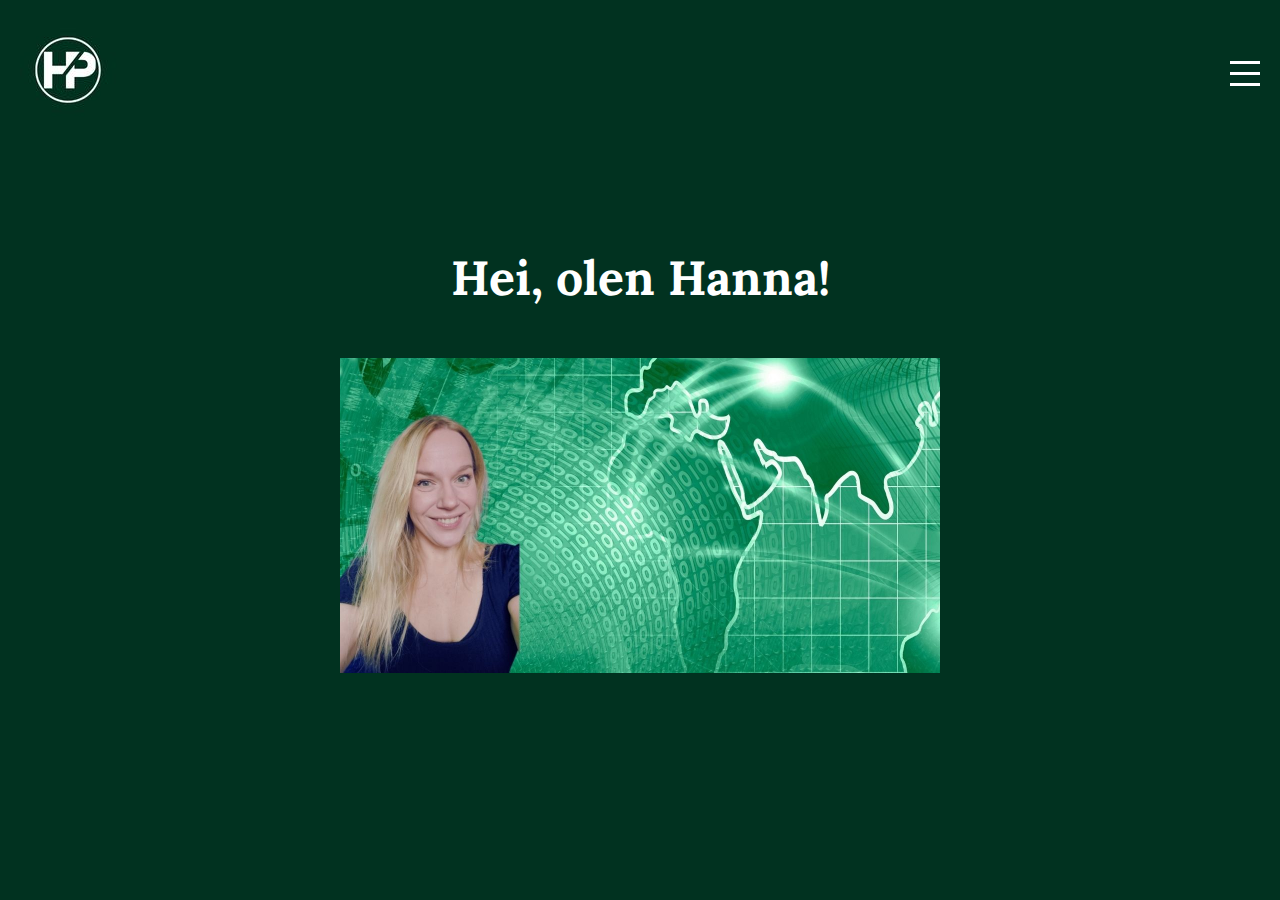
<file: index.html>
<!DOCTYPE html>
<html lang="fi">
<head>
    <meta charset="UTF-8">
    <meta name="viewport" content="width=device-width, initial-scale=1.0">
    <title>Hannan Portfolio</title>
    <link href="https://fonts.googleapis.com/css2?family=Lora&family=Roboto&display=swap" rel="stylesheet">
    <style>
      
        body {
            margin: 0;
            padding: 0;
            font-family: 'Roboto', sans-serif;
            background-color: #013220; 
            color: white; 
        }

        header {
            display: flex;
            justify-content: space-between;
            align-items: center;
            padding: 20px;
            background-color: transparent;
        }

     
        .logo {
            font-family: 'Lora', serif;
            font-size: 24px;
        }

       
        .menu {
            display: flex;
            flex-direction: column;
            cursor: pointer;
        }

        .menu div {
            width: 30px;
            height: 3px;
            background-color: white; 
            margin: 4px 0;
        }

       
        nav {
            display: none; 
            position: absolute;
            top: 60px;
            right: 20px;
            background-color: rgba(0, 0, 0, 0.8);
            padding: 10px;
            border-radius: 5px;
        }

        nav a {
            display: block;
            color: white;
            text-decoration: none;
            font-size: 18px;
            margin-bottom: 10px;
        }

      
        .hero {
            text-align: center;
            margin-top: 100px;
        }

        .hero h1 {
            font-family: 'Lora', serif;
            font-size: 48px;
            margin-bottom: 20px;
        }

      
        .image-section {
            position: relative;
            width: 80%;
            max-width: 600px;
            margin: 50px auto;
        }

        .image-section img {
            width: 100%;
            height: auto;
        }

        .image-section .overlay {
            position: absolute;
            top: 0;
            left: 0;
            right: 0;
            bottom: 0;
            background-color: rgba(0, 0, 0, 0.5); 
            display: flex;
            justify-content: center;
            align-items: center;
        }

        .image-section .overlay p {
            font-family: 'Roboto', sans-serif; 
            color: white;
            font-size: 18px;
        }

    </style>
</head>
<body>
    <header>
        <div class="logo">
    <img src="logo.jpg" alt="Logo" width="100"height "100"> 
    </div>    
        <div class="menu" onclick="toggleMenu()">
            <div></div>
            <div></div>
            <div></div>
        </div>
        <nav id="navMenu">
            <a href="index.html">Etusivu</a>
            <a href="about.html">Tietoa minusta</a>
            <a href="portfolio.html">Portfolio</a> 
        </nav>
    </header>

    <div class="hero">
        <h1>Hei, olen Hanna!</h1>
    </div>

<div class="image-section">
    <img src="kuvituskuva.jpg" alt="Kuvituskuva" width="800" height="600">
    </div>
</div>

    <script>
        function toggleMenu() {
            var nav = document.getElementById("navMenu");
            if (nav.style.display === "block") {
                nav.style.display = "none";
            } else {
                nav.style.display = "block";
            }
        }
    </script>

</body>
</html>
</file>
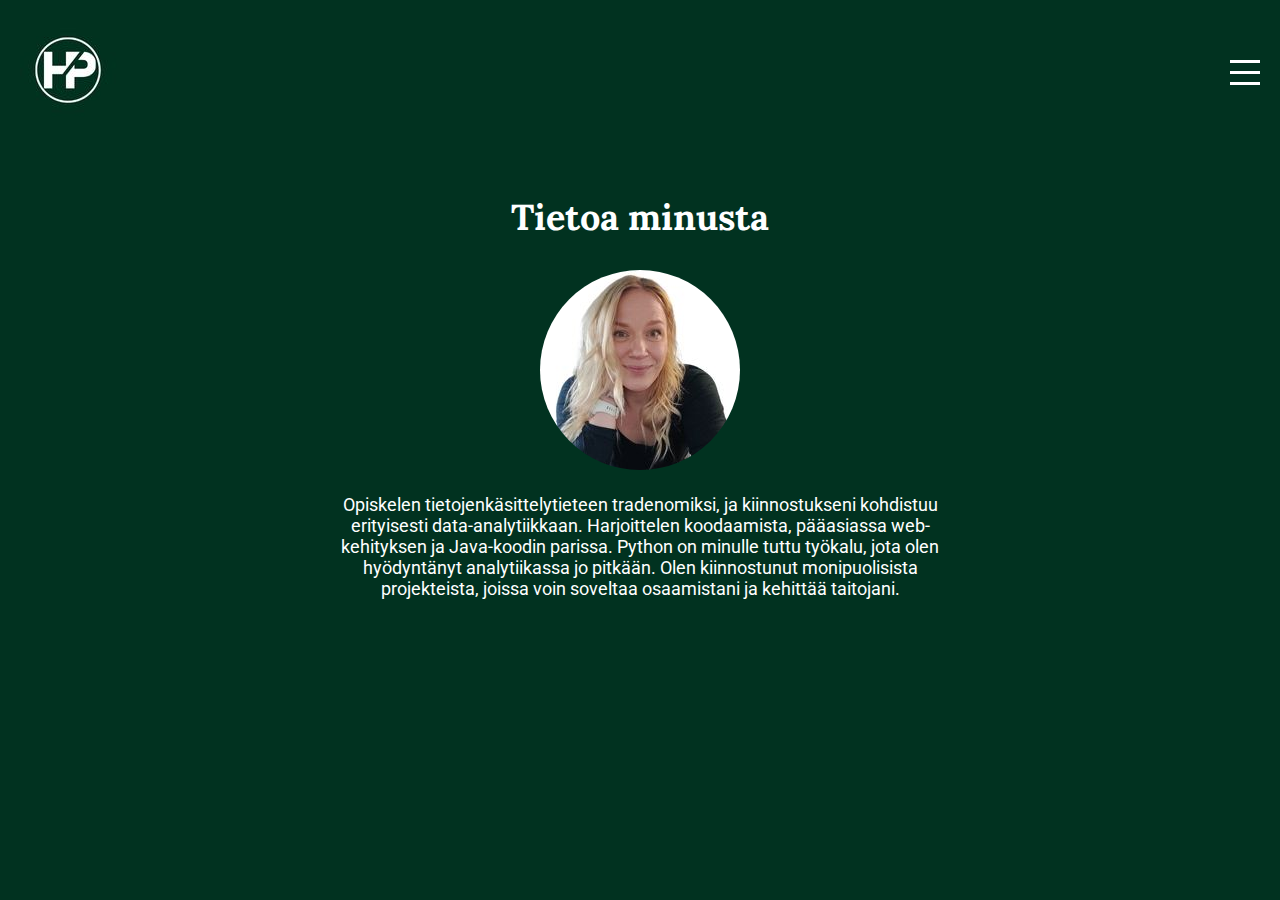
<file: about.html>
<!DOCTYPE html>
<html lang="fi">
<head>
    <meta charset="UTF-8">
    <meta name="viewport" content="width=device-width, initial-scale=1.0">
    <title>Tietoa Minusta</title>
    <link href="https://fonts.googleapis.com/css2?family=Lora&family=Roboto&display=swap" rel="stylesheet">
    <style>

        body {
            margin: 0;
            padding: 0;
            font-family: 'Roboto', sans-serif;
            background-color: #013220;
            color: white; 
        }

        header {
            display: flex;
            justify-content: space-between;
            align-items: center;
            padding: 20px;
            background-color: transparent;
        }

      
        .menu {
            display: flex;
            flex-direction: column;
            cursor: pointer;
        }

        .menu div {
            width: 30px;
            height: 3px;
            background-color: white; 
            margin: 4px 0;
        }

        nav {
            display: none; 
            position: absolute;
            top: 60px;
            right: 20px;
            background-color: rgba(0, 0, 0, 0.8);
            padding: 10px;
            border-radius: 5px;
        }

        nav a {
            display: block;
            color: white;
            text-decoration: none;
            font-size: 18px;
            margin-bottom: 10px;
        }

       
        .content {
            text-align: center;
            margin-top: 50px;
        }

        .content h1 {
            font-family: 'Lora', serif; 
            font-size: 36px;
            margin-bottom: 30px;
        }

       
        .profile-image {
            width: 200px;
            height: 200px;
            border-radius: 50%; 
            object-fit: cover;
            margin-bottom: 20px;
        }

        .content p {
            font-family: 'Roboto', sans-serif; 
            font-size: 18px;
            width: 80%;
            max-width: 600px;
            margin: 0 auto;
        }

        nav a {
            color: white;
            text-decoration: none;
            font-size: 18px;
            margin-left: 20px;
        }

    </style>
</head>
<body>
    <header>
    <div class="logo">
        <img src="logo.jpg" alt="Logo" width="100" height="100"> 
    </div>
        
        <div class="menu" onclick="toggleMenu()">
            <div></div>
            <div></div>
            <div></div>
        </div>
        <nav id="navMenu">
            <a href="index.html">Etusivu</a>
            <a href="about.html">Tietoa minusta</a>
            <a href="portfolio.html">Portfolio</a> 
        </nav>
    </header>

    <div class="content">
        <h1>Tietoa minusta</h1>
        <img class="profile-image" src="hanna1.jpg" alt="Profiilikuva" width="200" height="200">
        <p>
       Opiskelen tietojenkäsittelytieteen tradenomiksi, ja kiinnostukseni kohdistuu erityisesti data-analytiikkaan. Harjoittelen koodaamista, pääasiassa web-kehityksen ja Java-koodin parissa. Python on minulle tuttu työkalu, jota olen hyödyntänyt analytiikassa jo pitkään. Olen kiinnostunut monipuolisista projekteista, joissa voin soveltaa osaamistani ja kehittää taitojani.
        </p>
    </div>

    <script>
        function toggleMenu() {
            var nav = document.getElementById("navMenu");
            if (nav.style.display === "block") {
                nav.style.display = "none";
            } else {
                nav.style.display = "block";
            }
        }
    </script>

</body>
</html>
</file>
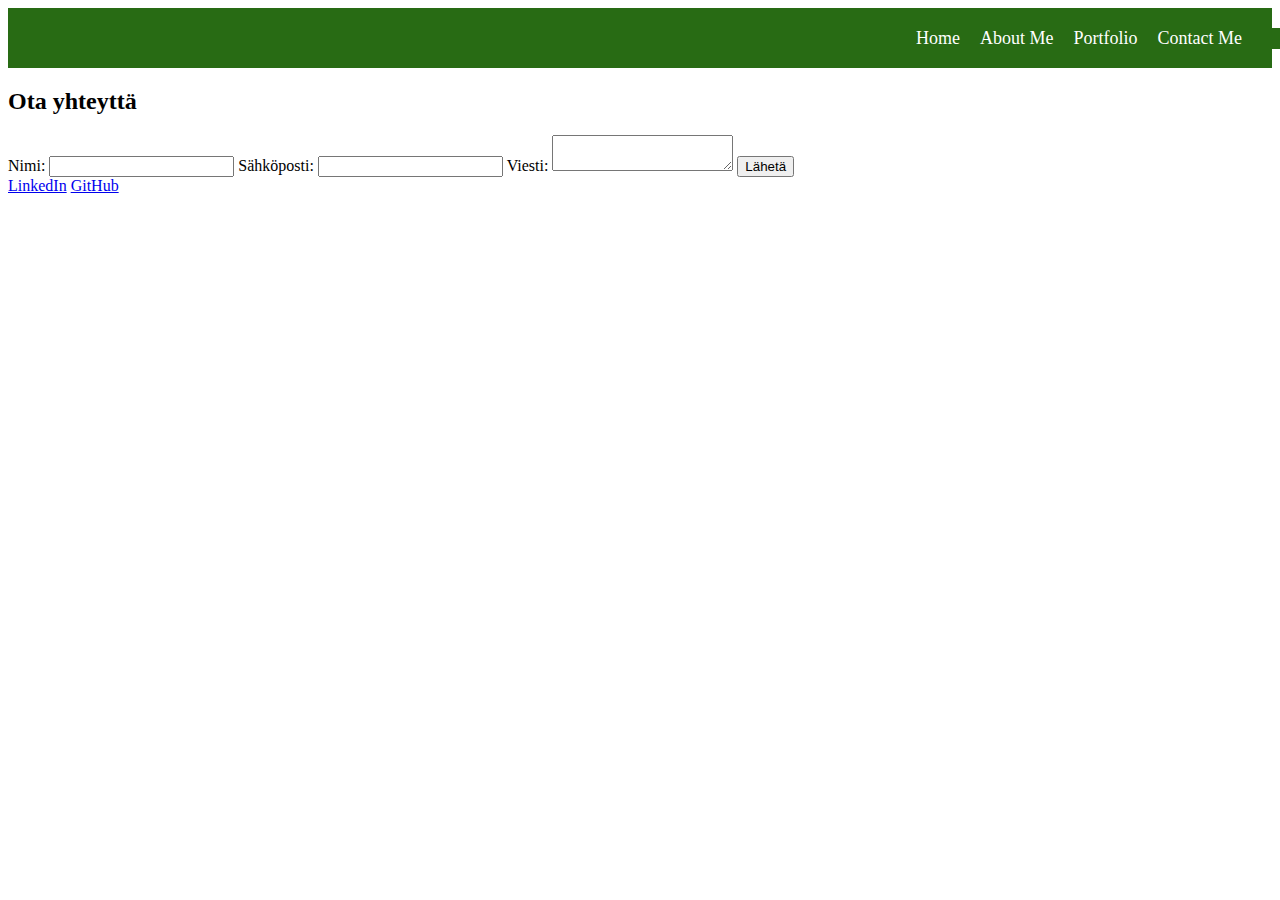
<file: contact.html>
<!DOCTYPE html>
<html lang="fi">
<head>
    <meta charset="UTF-8">
    <meta name="viewport" content="width=device-width, initial-scale=1.0">
    <title>Ota yhteyttä</title>
    <link rel="stylesheet" href="styles.css">
</head>
<body>
    <header>
        <nav>
            <div class="hamburger-menu" id="hamburger-menu">
                <span></span>
                <span></span>
                <span></span>
            </div>
            <ul class="nav-links" id="nav-links">
                <li><a href="index.html">Home</a></li>
                <li><a href="about.html">About Me</a></li>
                <li><a href="portfolio.html">Portfolio</a></li>
                <li><a href="contact.html">Contact Me</a></li>
            </ul>
        </nav>
    </header>

    <section id="contact">
        <h2>Ota yhteyttä</h2>
        <form>
            <label for="name">Nimi:</label>
            <input type="text" id="name" name="name" required>

            <label for="email">Sähköposti:</label>
            <input type="email" id="email" name="email" required>

            <label for="message">Viesti:</label>
            <textarea id="message" name="message" required></textarea>

            <button type="submit">Lähetä</button>
        </form>
        <div class="social-links">
            <a href="#">LinkedIn</a>
            <a href="#">GitHub</a>
        </div>
    </section>

    <!-- Hampurilaisvalikon toiminnallisuus -->
    <script>
        const hamburgerMenu = document.getElementById('hamburger-menu');
        const navLinks = document.getElementById('nav-links');

        hamburgerMenu.addEventListener('click', () => {
            navLinks.classList.toggle('active');
        });
    </script>
</body>
</html>
</file>
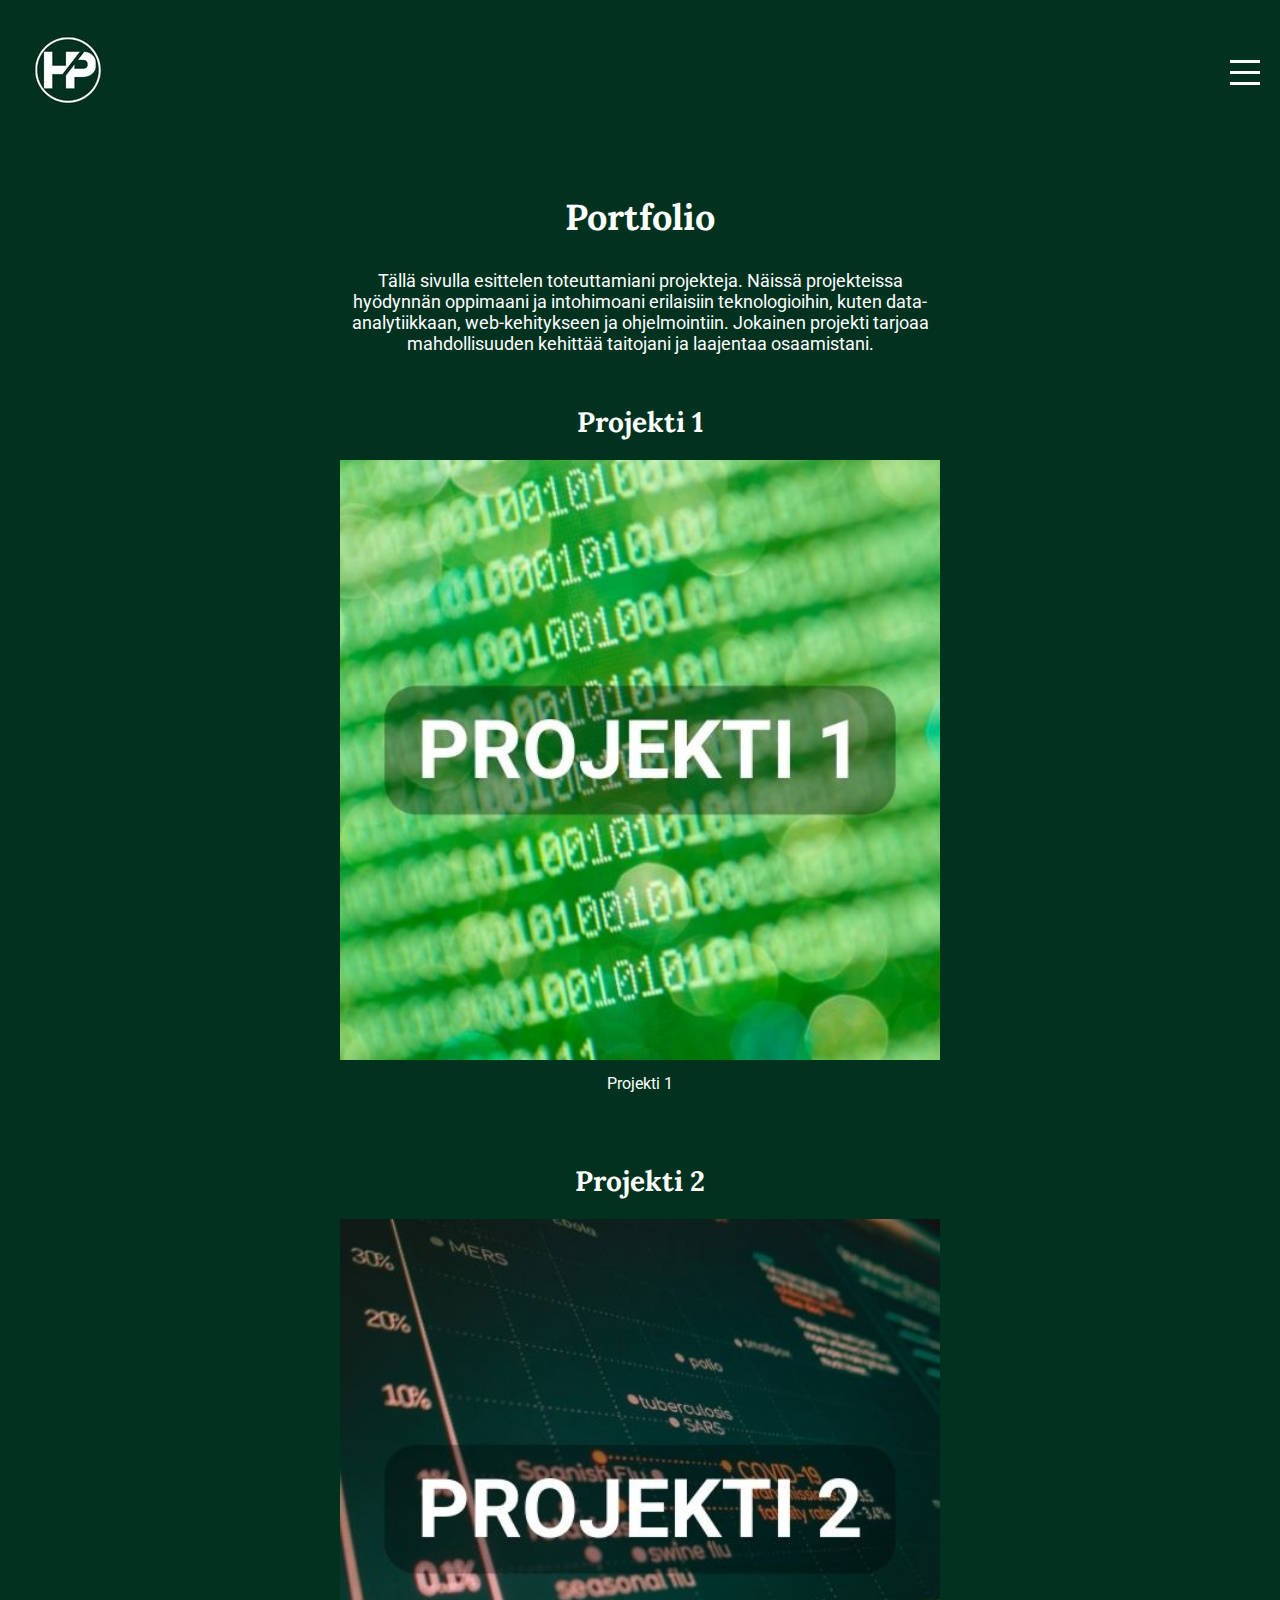
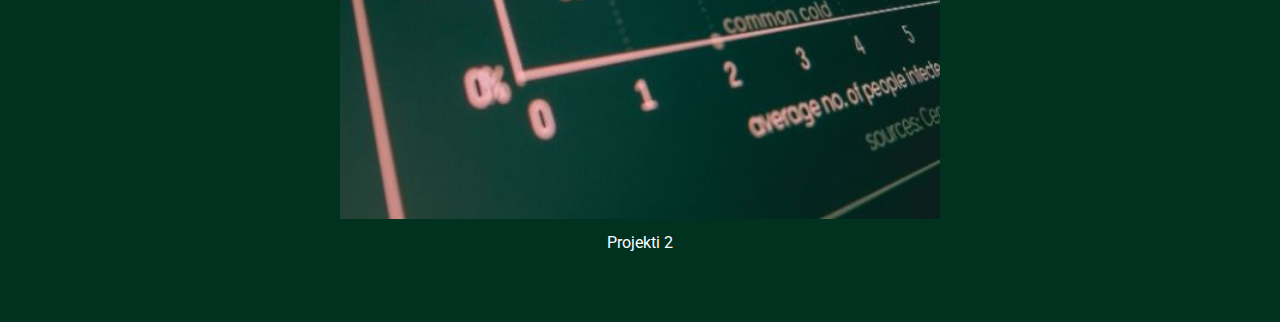
<file: portfolio.html>
<!DOCTYPE html>
<html lang="fi">
<head>
    <meta charset="UTF-8">
    <meta name="viewport" content="width=device-width, initial-scale=1.0">
    <title>Portfolio</title>
    <link href="https://fonts.googleapis.com/css2?family=Lora&family=Roboto&display=swap" rel="stylesheet">
    <style>
        
        body {
            margin: 0;
            padding: 0;
            font-family: 'Roboto', sans-serif;
            background-color: #013220; 
            color: white;
        }

        header {
            display: flex;
            justify-content: space-between;
            align-items: center;
            padding: 20px;
            background-color: transparent;
        }

        
        .menu {
            display: flex;
            flex-direction: column;
            cursor: pointer;
        }

        .menu div {
            width: 30px;
            height: 3px;
            background-color: white; 
            margin: 4px 0;
        }

      
        nav {
            display: none; 
            position: absolute;
            top: 60px;
            right: 20px;
            background-color: rgba(0, 0, 0, 0.8);
            padding: 10px;
            border-radius: 5px;
        }

        nav a {
            display: block;
            color: white;
            text-decoration: none;
            font-size: 18px;
            margin-bottom: 10px;
        }

       
        .content {
            text-align: center;
            margin-top: 50px;
        }

        .content h1 {
            font-family: 'Lora', serif;
            font-size: 36px;
            margin-bottom: 30px;
        }

       
        .portfolio-image {
            width: 300px;
            height: 200px;
            object-fit: cover;
            margin-bottom: 20px;
        }

        .content p {
            font-family: 'Roboto', sans-serif; 
            font-size: 18px;
            width: 80%;
            max-width: 600px;
            margin: 0 auto;
        }

        .project {
            margin: 50px auto;
            text-align: center;
        }

        .project h2 {
            font-family: 'Lora', serif; 
            font-size: 28px;
            margin-bottom: 20px;
        }

        .project img {
            width: 100%;
            max-width: 600px;
            height: auto;
            margin-bottom: 10px;
        }

        .project p {
            font-family: 'Roboto', sans-serif;
            font-size: 16px;
            max-width: 600px;
            margin: 0 auto;
            padding-bottom: 20px;
        }

    </style>
</head>
<body>
    <header>

       <div class="logo">
    <img src="logo.jpg" alt="Logo" width="100" height = "100"> 
        </div>

        <div class="menu" onclick="toggleMenu()">
            <div></div>
            <div></div>
            <div></div>
        </div>
        <nav id="navMenu">
            <a href="index.html">Etusivu</a>
            <a href="about.html">Tietoa minusta</a>
            <a href="portfolio.html">Portfolio</a> 
        </nav>
    </header>

    <div class="content">
        <h1>Portfolio</h1>
        <p>
        Tällä sivulla esittelen toteuttamiani projekteja. Näissä projekteissa hyödynnän oppimaani ja intohimoani erilaisiin teknologioihin, kuten data-analytiikkaan, web-kehitykseen ja ohjelmointiin. Jokainen projekti tarjoaa mahdollisuuden kehittää taitojani ja laajentaa osaamistani.    
        </p>
    </div>

    
    <div class="project">
        <h2>Projekti 1</h2>
        <img src="projekti1.jpg" alt="Projekti 1 kuva" width="600" height="400">
        <p>Projekti 1</p>
    </div>

    <div class="project">
        <h2>Projekti 2</h2>
        <img src="projekti2.jpg" alt="Projekti 2 kuva" width="600" height="400">
        <p>Projekti 2</p>
    </div>

    <script>
        function toggleMenu() {
            var nav = document.getElementById("navMenu");
            if (nav.style.display === "block") {
                nav.style.display = "none";
            } else {
                nav.style.display = "block";
            }
        }
    </script>

</body>
</html>
</file>
<file: styles.css>
header {
    background-color: #286B14;
    height: 60px;
    display: flex;
    justify-content: flex-end;
    align-items: center;
    padding: 0 20px;
    position: relative;
}

.hamburger-menu {
    display: flex;
    flex-direction: column;
    cursor: pointer;
    position: absolute;
    right: 20px; 
    top: 15px;
}

.hamburger-menu span {
    width: 25px;
    height: 3px;
    background-color: #FFFFFF;
    margin: 4px 0;
}

.nav-links {
    display: none;
    flex-direction: column;
    background-color: #286B14;
    position: absolute;
    top: 60px;
    right: 0;
    width: 100%;
    text-align: center;
}

.nav-links.active {
    display: flex; 
}

.nav-links li {
    list-style: none;
    margin: 10px 0;
}

.nav-links a {
    text-decoration: none;
    color: #FFFFFF;
    font-size: 18px;
}


@media (min-width: 768px) {
    .nav-links {
        display: flex;
        position: static; 
        flex-direction: row;
    }

    .hamburger-menu {
        display: none; 
    }

    .nav-links li {
        margin: 0 10px;
    }
}
</file>
